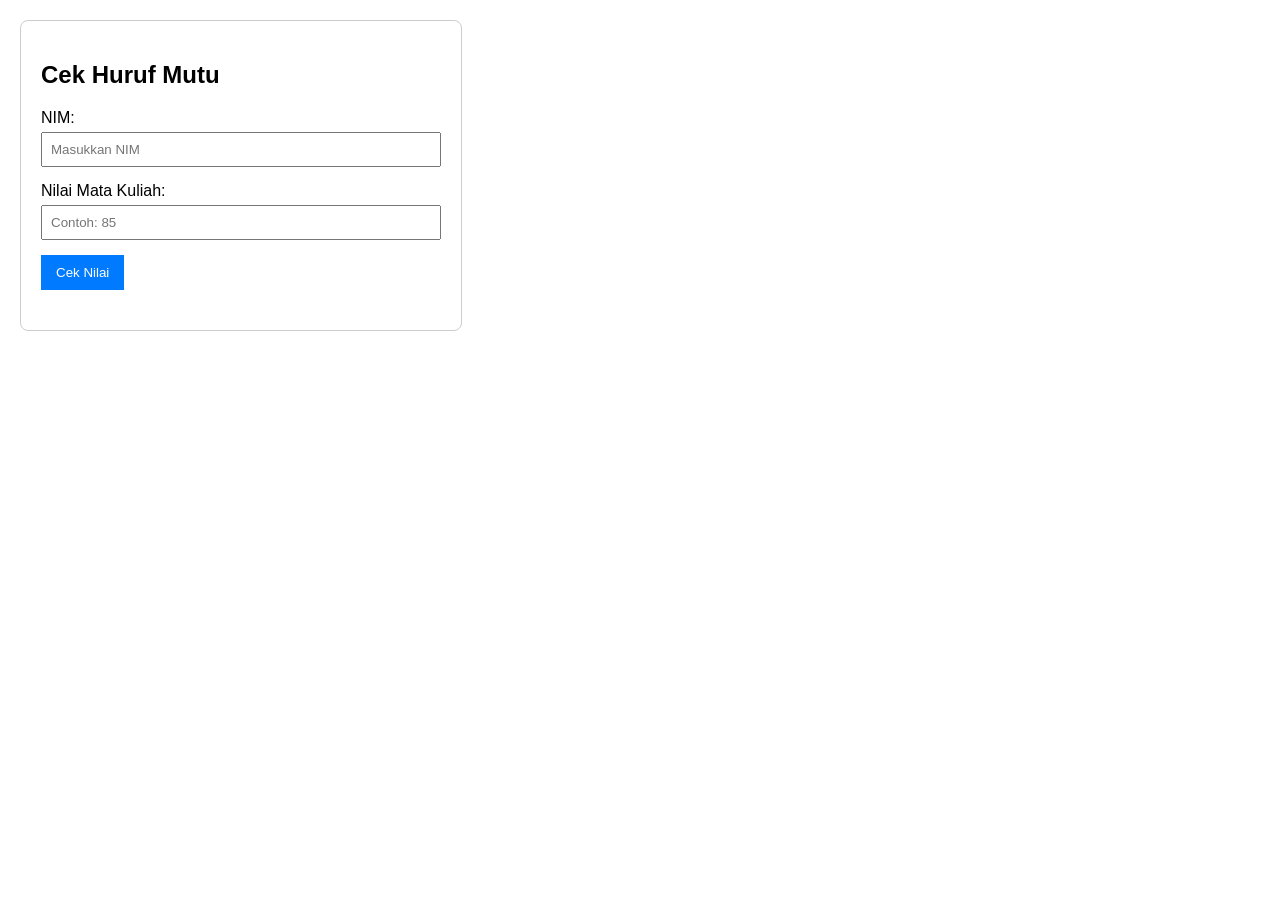
<file: TugasJavascript/index.html>
<!DOCTYPE html>
<html lang="id">
<head>
    <meta charset="UTF-8">
    <meta name="viewport" content="width=device-width, initial-scale=1.0">
    <title>Program Cek Nilai Mahasiswa</title>
    <style>
        body { font-family: sans-serif; margin: 20px; }
        .container { max-width: 400px; border: 1px solid #ccc; padding: 20px; border-radius: 8px; }
        .input-group { margin-bottom: 15px; }
        label { display: block; margin-bottom: 5px; }
        input { width: 100%; padding: 8px; box-sizing: border-box; }
        button { padding: 10px 15px; background-color: #007bff; color: white; border: none; cursor: pointer; }
        button:hover { background-color: #0056b3; }
        #hasil { margin-top: 20px; font-weight: bold; }
        .error { color: red; }
    </style>
</head>
<body>

    <div class="container">
        <h2>Cek Huruf Mutu</h2>
        
        <div class="input-group">
            <label for="nim">NIM:</label>
            <input type="text" id="nim" placeholder="Masukkan NIM">
        </div>

        <div class="input-group">
            <label for="nilai">Nilai Mata Kuliah:</label>
            <input type="number" id="nilai" placeholder="Contoh: 85">
        </div>

        <button id="btnCek">Cek Nilai</button>

        <div id="hasil"></div>
    </div>

    <script>
        // b. Mengangani event klik tombol
        document.getElementById('btnCek').addEventListener('click', function() {
            const nim = document.getElementById('nim').value;
            const nilaiInput = document.getElementById('nilai').value;
            const hasilDiv = document.getElementById('hasil');
            
            // Konversi input ke angka
            const nilai = parseFloat(nilaiInput);

            // Validasi jika input kosong
            if (nim === "" || nilaiInput === "") {
                hasilDiv.innerHTML = '<span class="error">Harap isi NIM dan Nilai!</span>';
                return;
            }

            // Validasi rentang nilai 0 - 100
            if (nilai < 0 || nilai > 100) {
                hasilDiv.innerHTML = '<span class="error">Nilai tidak valid!</span>';
            } else {
                let hurufMutu = "";

                // c. Kondisi if-else untuk menentukan huruf mutu
                if (nilai >= 80) {
                    hurufMutu = "A";
                } else if (nilai >= 70) {
                    hurufMutu = "B";
                } else if (nilai >= 60) {
                    hurufMutu = "C";
                } else if (nilai >= 50) {
                    hurufMutu = "D";
                } else {
                    hurufMutu = "E";
                }

                // Tampilkan hasil akhir
                hasilDiv.innerHTML = `Mahasiswa dengan NIM ${nim} mendapatkan Huruf Mutu: ${hurufMutu}`;
                hasilDiv.classList.remove('error');
            }
        });
    </script>

</body>
</html>
</file>
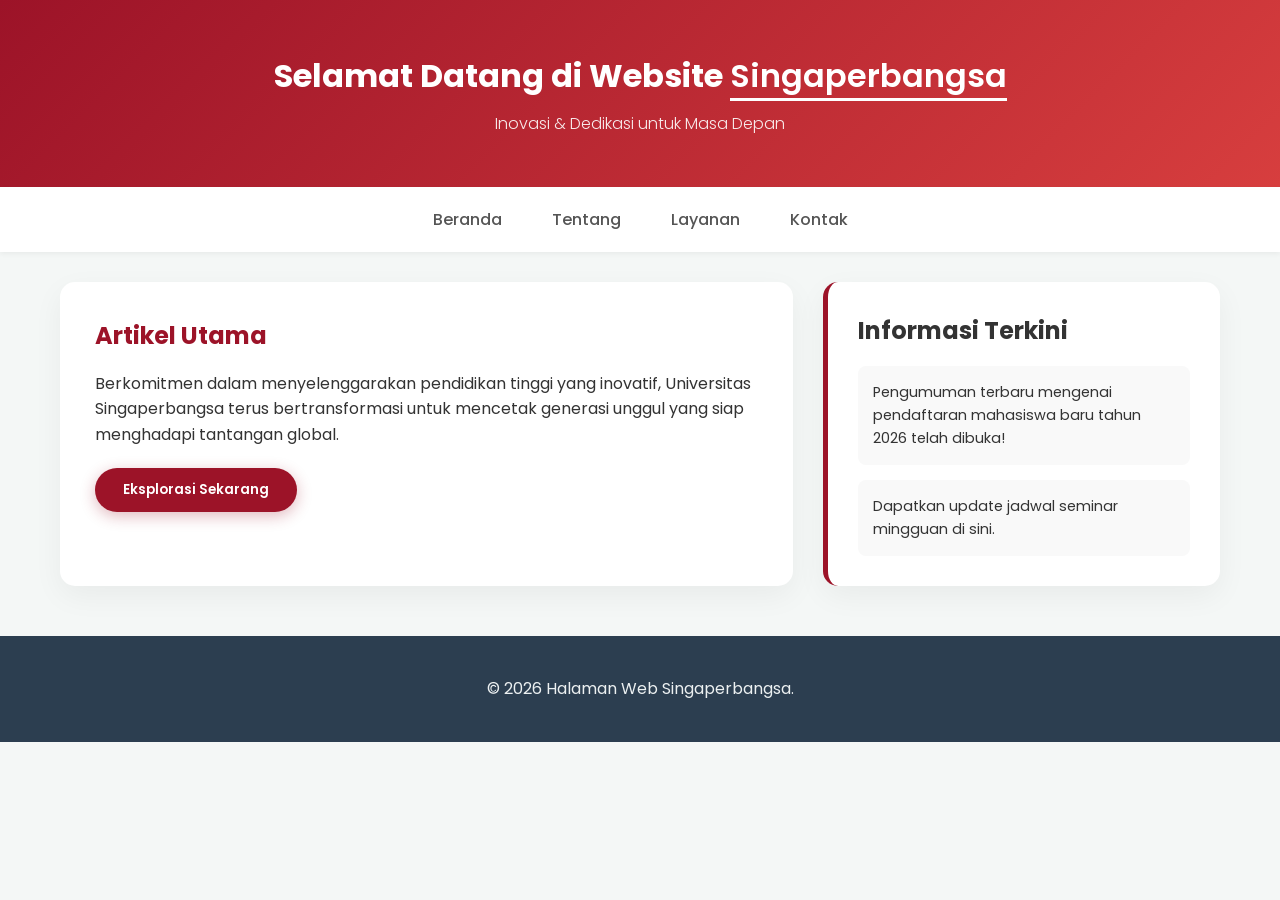
<file: web-sederhana.html>
<!DOCTYPE html>
<html lang="id">
<head>
    <meta charset="UTF-8">
    <meta name="viewport" content="width=device-width, initial-scale=1.0">
    <title>Halaman Web Singaperbangsa</title>
    <link href="https://fonts.googleapis.com/css2?family=Poppins:wght@300;400;600&display=swap" rel="stylesheet">
    <link rel="stylesheet" href="style.css">
</head>
<body>

    <header>
        <h1>Selamat Datang di Website <span>Singaperbangsa</span></h1>
        <p>Inovasi & Dedikasi untuk Masa Depan</p>
    </header>

    <nav>
        <ul>
            <li><a href="#">Beranda</a></li>
            <li><a href="#">Tentang</a></li>
            <li><a href="#">Layanan</a></li>
            <li><a href="#">Kontak</a></li>
        </ul>
    </nav>

    <div class="container">
        <main class="content">
            <h2>Artikel Utama</h2>
            <p>Berkomitmen dalam menyelenggarakan pendidikan tinggi yang inovatif, Universitas Singaperbangsa terus bertransformasi untuk mencetak generasi unggul yang siap menghadapi tantangan global.</p>
            <button class="btn">Eksplorasi Sekarang</button>
        </main>

        <aside class="sidebar">
            <h2>Informasi Terkini</h2>
            <div class="info-card">
                <p>Pengumuman terbaru mengenai pendaftaran mahasiswa baru tahun 2026 telah dibuka!</p>
            </div>
            <div class="info-card">
                <p>Dapatkan update jadwal seminar mingguan di sini.</p>
            </div>
        </aside>
    </div>

    <footer>
        <p>&copy; 2026 Halaman Web Singaperbangsa.</p>
    </footer>

</body>
</html>
</file>
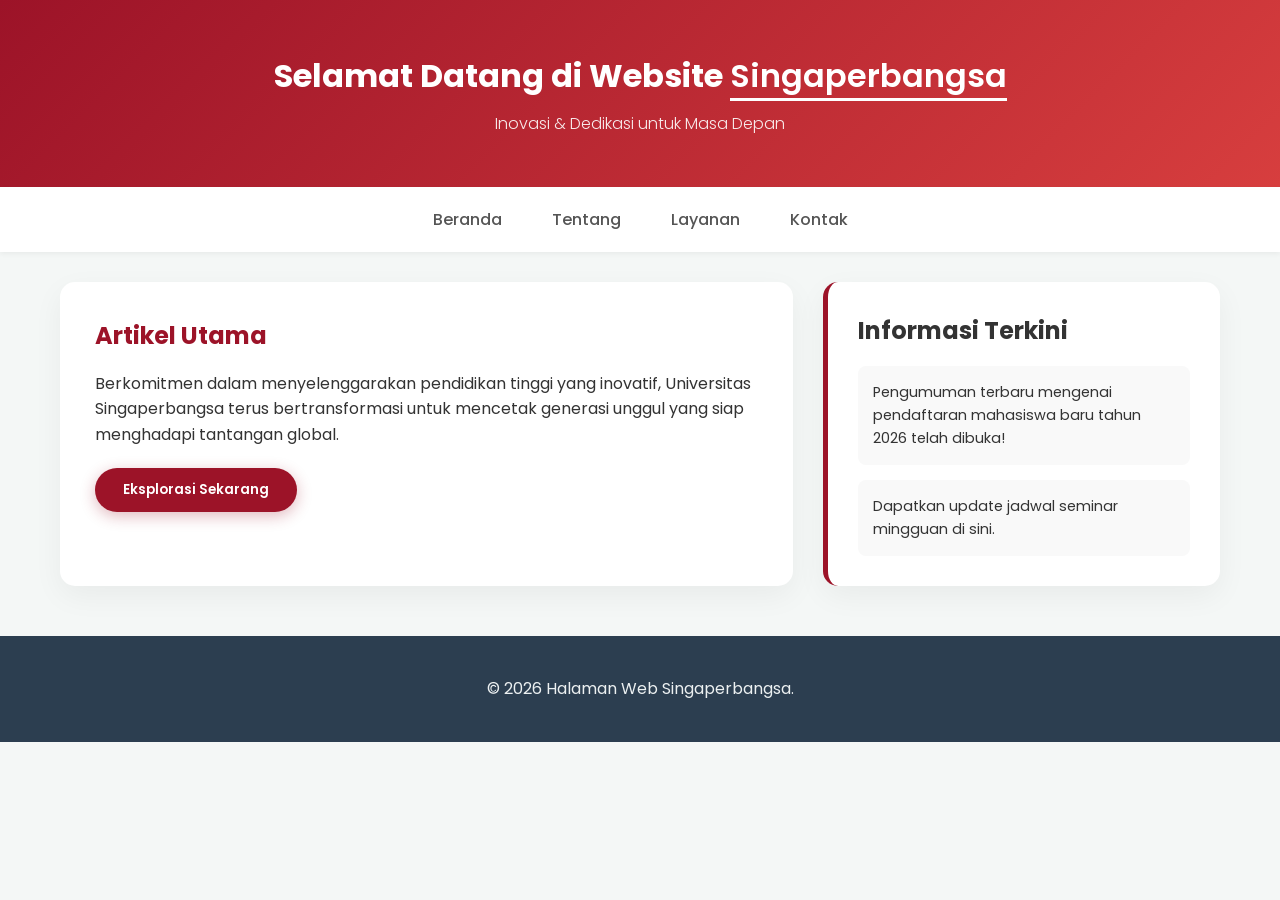
<file: Tugas2 Web Sederhana/web-sederhana.html>
<!DOCTYPE html>
<html lang="id">
<head>
    <meta charset="UTF-8">
    <meta name="viewport" content="width=device-width, initial-scale=1.0">
    <title>Halaman Web Singaperbangsa</title>
    <link href="https://fonts.googleapis.com/css2?family=Poppins:wght@300;400;600&display=swap" rel="stylesheet">
    <link rel="stylesheet" href="style.css">
</head>
<body>

    <header>
        <h1>Selamat Datang di Website <span>Singaperbangsa</span></h1>
        <p>Inovasi & Dedikasi untuk Masa Depan</p>
    </header>

    <nav>
        <ul>
            <li><a href="#">Beranda</a></li>
            <li><a href="#">Tentang</a></li>
            <li><a href="#">Layanan</a></li>
            <li><a href="#">Kontak</a></li>
        </ul>
    </nav>

    <div class="container">
        <main class="content">
            <h2>Artikel Utama</h2>
            <p>Berkomitmen dalam menyelenggarakan pendidikan tinggi yang inovatif, Universitas Singaperbangsa terus bertransformasi untuk mencetak generasi unggul yang siap menghadapi tantangan global.</p>
            <button class="btn">Eksplorasi Sekarang</button>
        </main>

        <aside class="sidebar">
            <h2>Informasi Terkini</h2>
            <div class="info-card">
                <p>Pengumuman terbaru mengenai pendaftaran mahasiswa baru tahun 2026 telah dibuka!</p>
            </div>
            <div class="info-card">
                <p>Dapatkan update jadwal seminar mingguan di sini.</p>
            </div>
        </aside>
    </div>

    <footer>
        <p>&copy; 2026 Halaman Web Singaperbangsa.</p>
    </footer>

</body>
</html>
</file>
<file: style.css>
/* Menggunakan Font Modern & Reset */
* {
    margin: 0;
    padding: 0;
    box-sizing: border-box;
    font-family: 'Poppins', sans-serif;
}

body {
    background-color: #f4f7f6; /* Warna background abu sangat muda agar konten menonjol */
    color: #333;
    line-height: 1.6;
}

/* Header dengan Gradasi */
header {
    background: linear-gradient(135deg, #9c1328 0%, #d73e3e 100%);
    color: white;
    text-align: center;
    padding: 50px 20px;
    box-shadow: 0 4px 10px rgba(0,0,0,0.1);
}

header h1 span {
    font-weight: 600;
    border-bottom: 3px solid #fff;
}

header p {
    margin-top: 10px;
    font-weight: 300;
    opacity: 0.9;
}

/* Navigasi yang Lebih Modern */
nav {
    background-color: #ffffff;
    padding: 0;
    position: sticky; /* Menu tetap di atas saat scroll */
    top: 0;
    z-index: 1000;
    box-shadow: 0 2px 5px rgba(0,0,0,0.05);
}

nav ul {
    list-style: none;
    display: flex;
    justify-content: center;
}

nav ul li a {
    display: block;
    color: #555;
    text-decoration: none;
    padding: 20px 25px;
    font-weight: 500;
    transition: all 0.3s ease;
}

nav ul li a:hover {
    color: #9c1328;
    background-color: #fff5f5;
}

/* Layout Container */
.container {
    display: flex;
    max-width: 1200px;
    margin: 30px auto;
    gap: 30px; /* Jarak antar kolom lebih konsisten */
    padding: 0 20px;
}

/* Konten Utama */
.content {
    flex: 2;
    padding: 35px;
    background-color: #ffffff;
    border-radius: 15px;
    box-shadow: 0 10px 30px rgba(0,0,0,0.05);
}

.content h2 {
    color: #9c1328;
    margin-bottom: 15px;
}

/* Sidebar */
.sidebar {
    flex: 1;
    padding: 30px;
    background-color: #ffffff;
    border-radius: 15px;
    box-shadow: 0 10px 30px rgba(0,0,0,0.05);
    border-left: 5px solid #9c1328;
}

.info-card {
    background: #f9f9f9;
    padding: 15px;
    border-radius: 8px;
    margin-top: 15px;
    font-size: 0.9rem;
}

/* Button Bergaya Modern */
.btn {
    display: inline-block;
    padding: 12px 28px;
    background-color: #9c1328;
    color: white;
    font-weight: 600;
    border-radius: 50px; /* Tombol bulat lebih modern */
    margin-top: 20px;
    border: none;
    cursor: pointer;
    box-shadow: 0 4px 15px rgba(156, 19, 40, 0.3);
    transition: all 0.3s ease;
}

.btn:hover {
    background-color: #333;
    transform: translateY(-3px); /* Efek melayang */
    box-shadow: 0 6px 20px rgba(0,0,0,0.2);
}

/* Footer */
footer {
    text-align: center;
    padding: 40px 20px;
    background-color: #2C3E50;
    color: #ecf0f1;
    margin-top: 50px;
}

/* Media Query agar responsif di HP */
@media (max-width: 768px) {
    .container {
        flex-direction: column;
    }
    .sidebar {
        margin-left: 0;
    }
}
</file>
<file: Tugas2 Web Sederhana/style.css>
/* Menggunakan Font Modern & Reset */
* {
    margin: 0;
    padding: 0;
    box-sizing: border-box;
    font-family: 'Poppins', sans-serif;
}

body {
    background-color: #f4f7f6; /* Warna background abu sangat muda agar konten menonjol */
    color: #333;
    line-height: 1.6;
}

/* Header dengan Gradasi */
header {
    background: linear-gradient(135deg, #9c1328 0%, #d73e3e 100%);
    color: white;
    text-align: center;
    padding: 50px 20px;
    box-shadow: 0 4px 10px rgba(0,0,0,0.1);
}

header h1 span {
    font-weight: 600;
    border-bottom: 3px solid #fff;
}

header p {
    margin-top: 10px;
    font-weight: 300;
    opacity: 0.9;
}

/* Navigasi yang Lebih Modern */
nav {
    background-color: #ffffff;
    padding: 0;
    position: sticky; /* Menu tetap di atas saat scroll */
    top: 0;
    z-index: 1000;
    box-shadow: 0 2px 5px rgba(0,0,0,0.05);
}

nav ul {
    list-style: none;
    display: flex;
    justify-content: center;
}

nav ul li a {
    display: block;
    color: #555;
    text-decoration: none;
    padding: 20px 25px;
    font-weight: 500;
    transition: all 0.3s ease;
}

nav ul li a:hover {
    color: #9c1328;
    background-color: #fff5f5;
}

/* Layout Container */
.container {
    display: flex;
    max-width: 1200px;
    margin: 30px auto;
    gap: 30px; /* Jarak antar kolom lebih konsisten */
    padding: 0 20px;
}

/* Konten Utama */
.content {
    flex: 2;
    padding: 35px;
    background-color: #ffffff;
    border-radius: 15px;
    box-shadow: 0 10px 30px rgba(0,0,0,0.05);
}

.content h2 {
    color: #9c1328;
    margin-bottom: 15px;
}

/* Sidebar */
.sidebar {
    flex: 1;
    padding: 30px;
    background-color: #ffffff;
    border-radius: 15px;
    box-shadow: 0 10px 30px rgba(0,0,0,0.05);
    border-left: 5px solid #9c1328;
}

.info-card {
    background: #f9f9f9;
    padding: 15px;
    border-radius: 8px;
    margin-top: 15px;
    font-size: 0.9rem;
}

/* Button Bergaya Modern */
.btn {
    display: inline-block;
    padding: 12px 28px;
    background-color: #9c1328;
    color: white;
    font-weight: 600;
    border-radius: 50px; /* Tombol bulat lebih modern */
    margin-top: 20px;
    border: none;
    cursor: pointer;
    box-shadow: 0 4px 15px rgba(156, 19, 40, 0.3);
    transition: all 0.3s ease;
}

.btn:hover {
    background-color: #333;
    transform: translateY(-3px); /* Efek melayang */
    box-shadow: 0 6px 20px rgba(0,0,0,0.2);
}

/* Footer */
footer {
    text-align: center;
    padding: 40px 20px;
    background-color: #2C3E50;
    color: #ecf0f1;
    margin-top: 50px;
}

/* Media Query agar responsif di HP */
@media (max-width: 768px) {
    .container {
        flex-direction: column;
    }
    .sidebar {
        margin-left: 0;
    }
}
</file>
